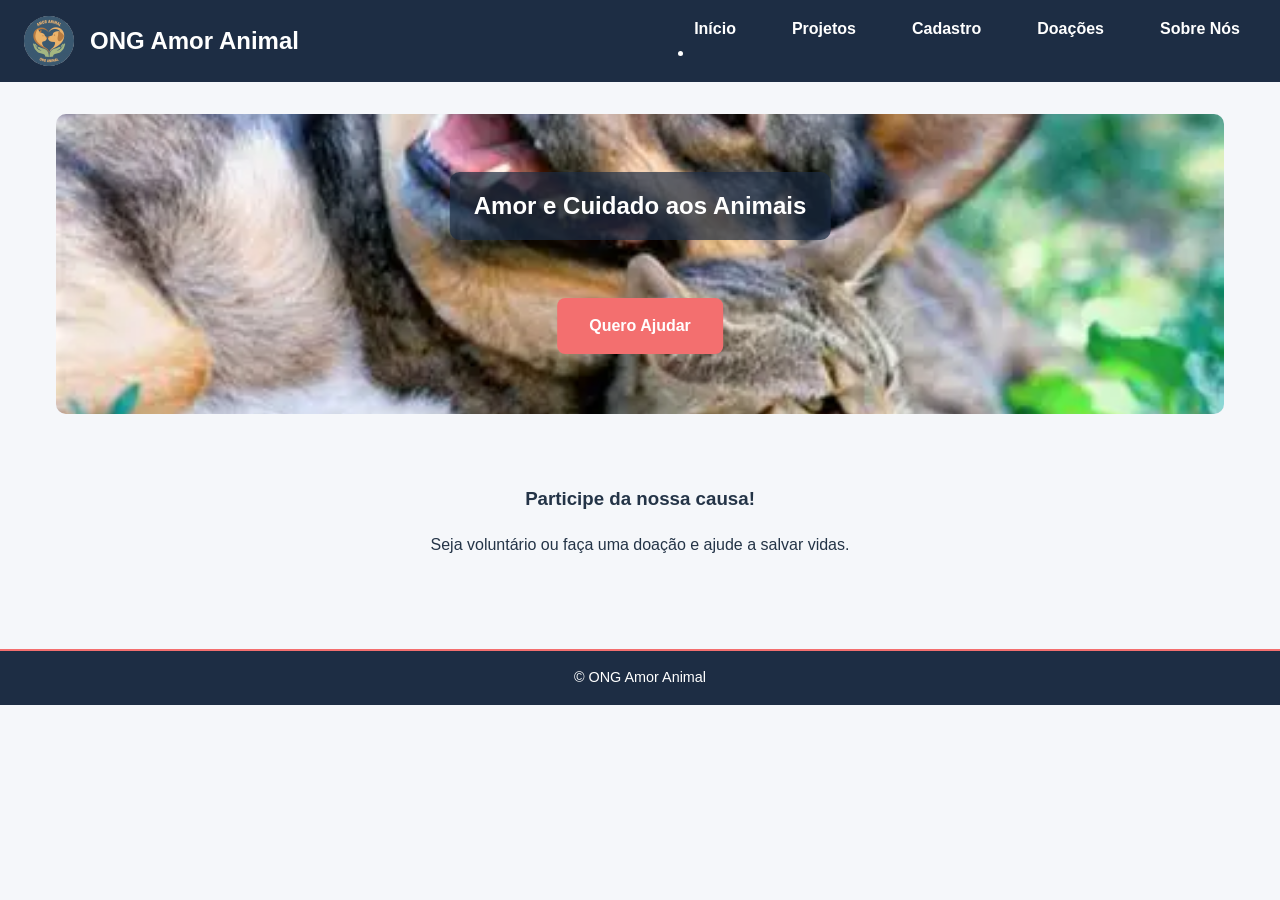
<file: index.html>
<!DOCTYPE html>
<html lang="pt-BR">
<head>
  <meta charset="UTF-8">
  <title>ONG Amor Animal</title>
  <meta name="viewport" content="width=device-width, initial-scale=1.0">
  <link rel="stylesheet" href="css/style.min.css">
</head>
<body>
  <header>
    <div class="logo-container">
      <img src="imagens/logo.PNG" alt="Logo da ONG Amor Animal">
      <h1>ONG Amor Animal</h1>
    </div>

    <input type="checkbox" id="menu-toggle-index">
  <label for="menu-toggle-index" class="hamburger">&#9776;</label>

    <nav>
      <ul class="menu">
        <li><a href="index.html">Início</a></li>
        <li><a href="projetos.html">Projetos</a></li>
      <li><a href="cadastro.html">Cadastro</a></li>
      <li><a href="doacoes.html">Doações</a></li>
      <li><a href="sobre.html">Sobre Nós</a></li>
      </ul>

        <li class="dropdown">
          <input type="checkbox" id="submenu-toggle">
          </ul>
        </li>
    </nav>
  </header>

  <main class="container">
    <section class="banner">
      <img src="imagens/cachorro-gato.webp" alt="Animais felizes">
      <h2>Amor e Cuidado aos Animais</h2>
      <a href="cadastro.html" class="btn">Quero Ajudar</a>
    </section>

    <section class="cta">
      <h3>Participe da nossa causa!</h3>
      <p>Seja voluntário ou faça uma doação e ajude a salvar vidas.</p>
    </section>
  </main>

  <footer>
    <p>&copy; ONG Amor Animal</p>
  </footer>
<script src="js/main.min.js"></script>
<script src="js/formValidation.min.js"></script>
<script src="js/spa.min.js"></script>
<script src="js/templates.min.js"></script>

</body>
</html>
</file>
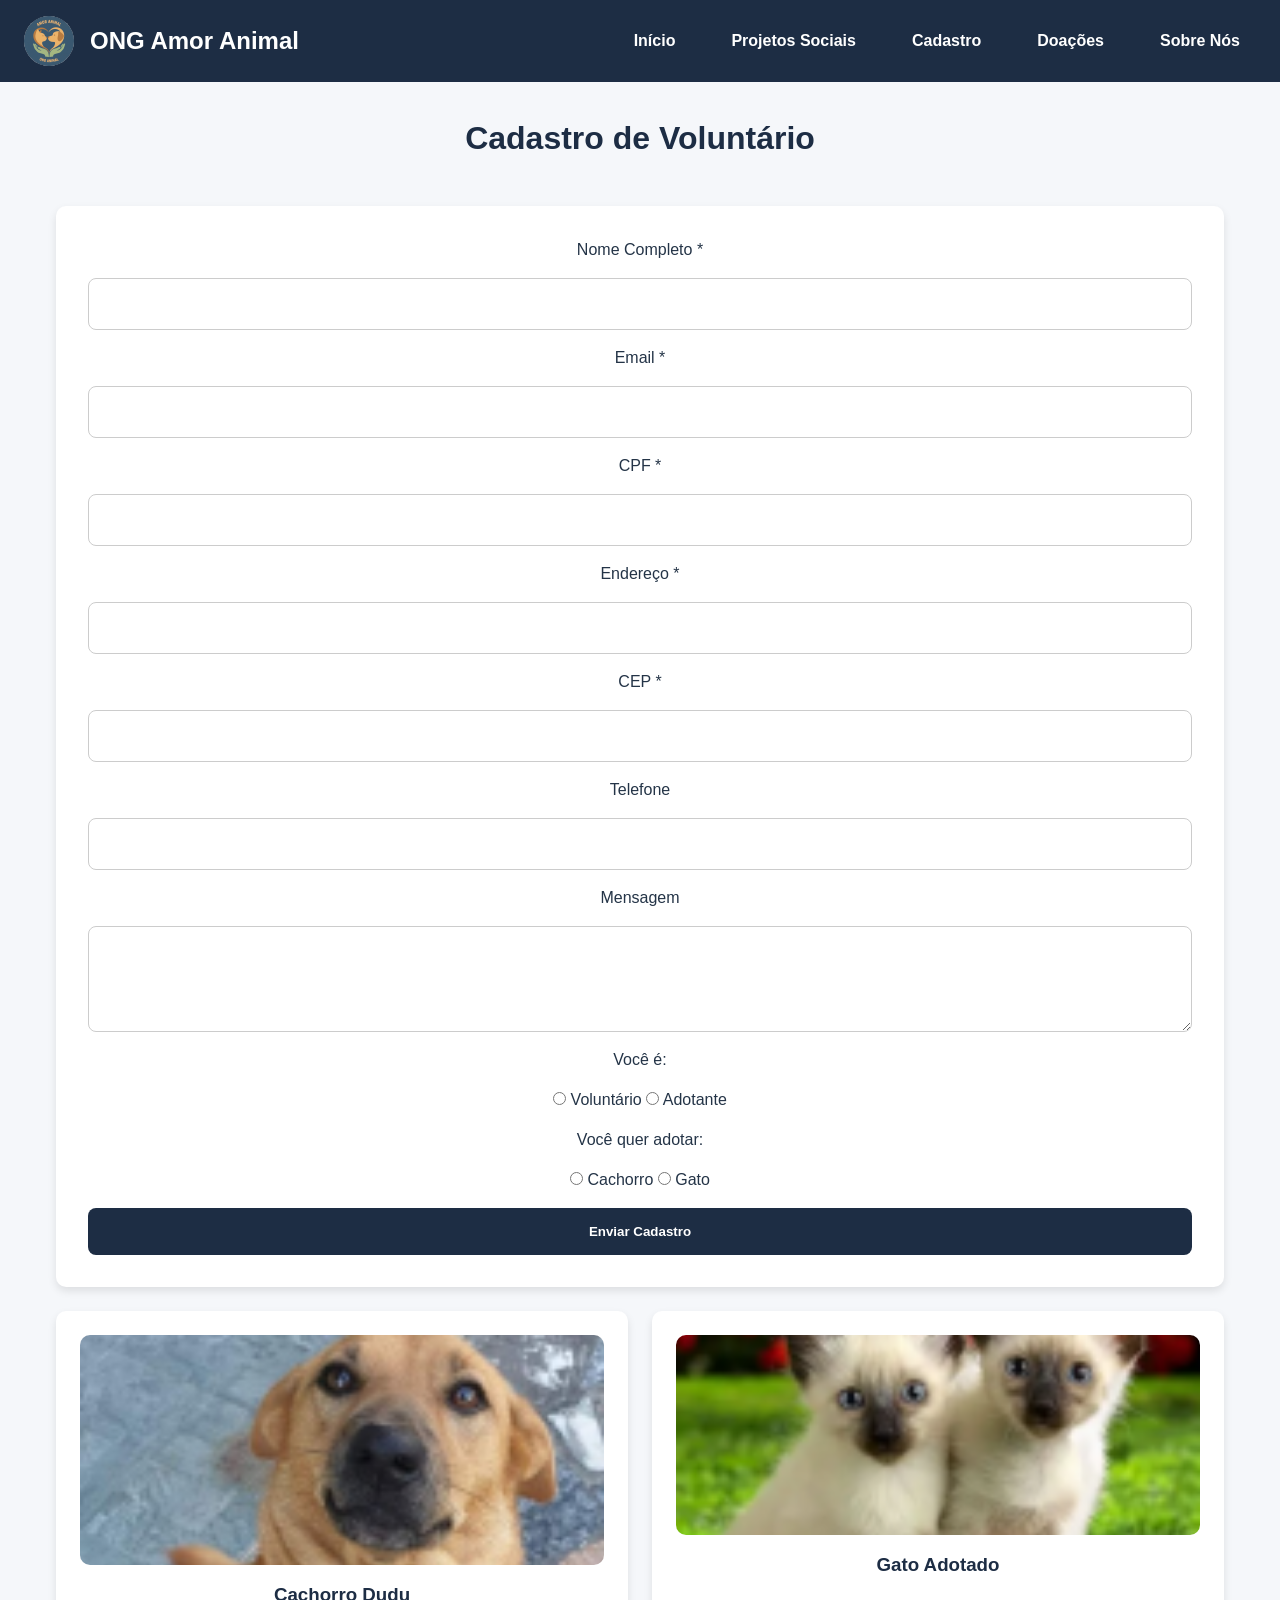
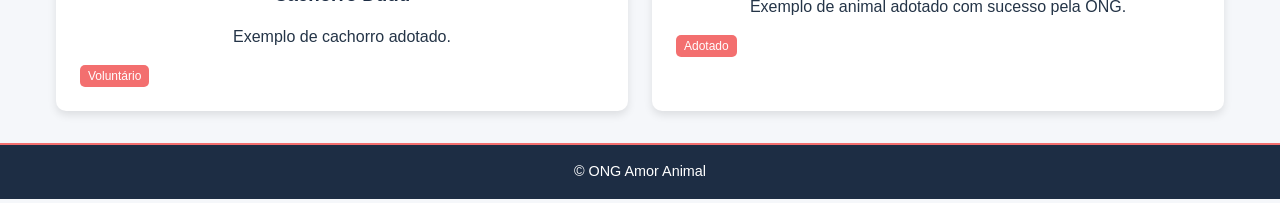
<file: cadastro.html>
<!DOCTYPE html>
<html lang="pt-BR">
<head>
  <meta charset="UTF-8">
  <title>Cadastro - ONG Amor Animal</title>
  <meta name="viewport" content="width=device-width, initial-scale=1.0">
  <link rel="stylesheet" href="css/style.min.css">
</head>
<body>
  
<header>
  <div class="logo-container">
    <img src="imagens/logo.PNG" alt="Logo da ONG Amor Animal">
    <h1>ONG Amor Animal</h1>
  </div>

 
  <input type="checkbox" id="menu-toggle-cadastro" style="display:none;">
  <label for="menu-toggle-cadastro" class="hamburger">&#9776;</label>

  <nav>
    <ul>
      <li><a href="index.html">Início</a></li>
      <li><a href="projetos.html">Projetos Sociais</a></li>
      <li><a href="cadastro.html">Cadastro</a></li>
      <li><a href="doacoes.html">Doações</a></li>
      <li><a href="sobre.html">Sobre Nós</a></li>
    </ul>
  </nav>
</header>

<main class="container">
  <h2 class="titulo-principal">Cadastro de Voluntário</h2>

  <form class="form-cadastro" novalidate>
    <label>Nome Completo *</label>
    <input type="text" required>

    <label>Email *</label>
    <input type="email" required>

    <label>CPF *</label>
    <input type="text" required>

    <label>Endereço *</label>
    <input type="text" required>

    <label>CEP *</label>
    <input type="text" required>

    <label>Telefone</label>
    <input type="tel">

    <label>Mensagem</label>
    <textarea rows="4"></textarea>

    <label>Você é:</label>
    <div class="radio-group">
      <input type="radio" id="voluntario" name="tipo" value="Voluntário" required>
      <label for="voluntario">Voluntário</label>
      <input type="radio" id="adotante" name="tipo" value="Adotante" required>
      <label for="adotante">Adotante</label>
    </div>

    <label>Você quer adotar:</label>
    <div class="radio-group">
      <input type="radio" id="cachorro" name="animal" value="Cachorro" required>
      <label for="cachorro">Cachorro</label>
      <input type="radio" id="gato" name="animal" value="Gato" required>
      <label for="gato">Gato</label>
    </div>

    <button type="submit" class="btn">Enviar Cadastro</button>
  </form>

  <div class="cards">
    <div class="card">
      <img src="imagens/dudu-adotado.PNG" alt="Voluntário ajudando animais">
      <h3>Cachorro Dudu</h3>
      <p>Exemplo de cachorro adotado.</p>
      <span class="badge">Voluntário</span>
    </div>
    <div class="card">
      <img src="imagens/gato.PNG" alt="Gato">
      <h3>Gato Adotado</h3>
      <p>Exemplo de animal adotado com sucesso pela ONG.</p>
      <span class="badge">Adotado</span>
    </div>
  </div>
</main>

<footer>
  <p>&copy; ONG Amor Animal</p>
</footer>
<script src="js/main.min.js"></script>
<script src="js/formValidation.min.js"></script>
<script src="js/spa.min.js"></script>
<script src="js/templates.min.js"></script>
</body>
</html>
</file>
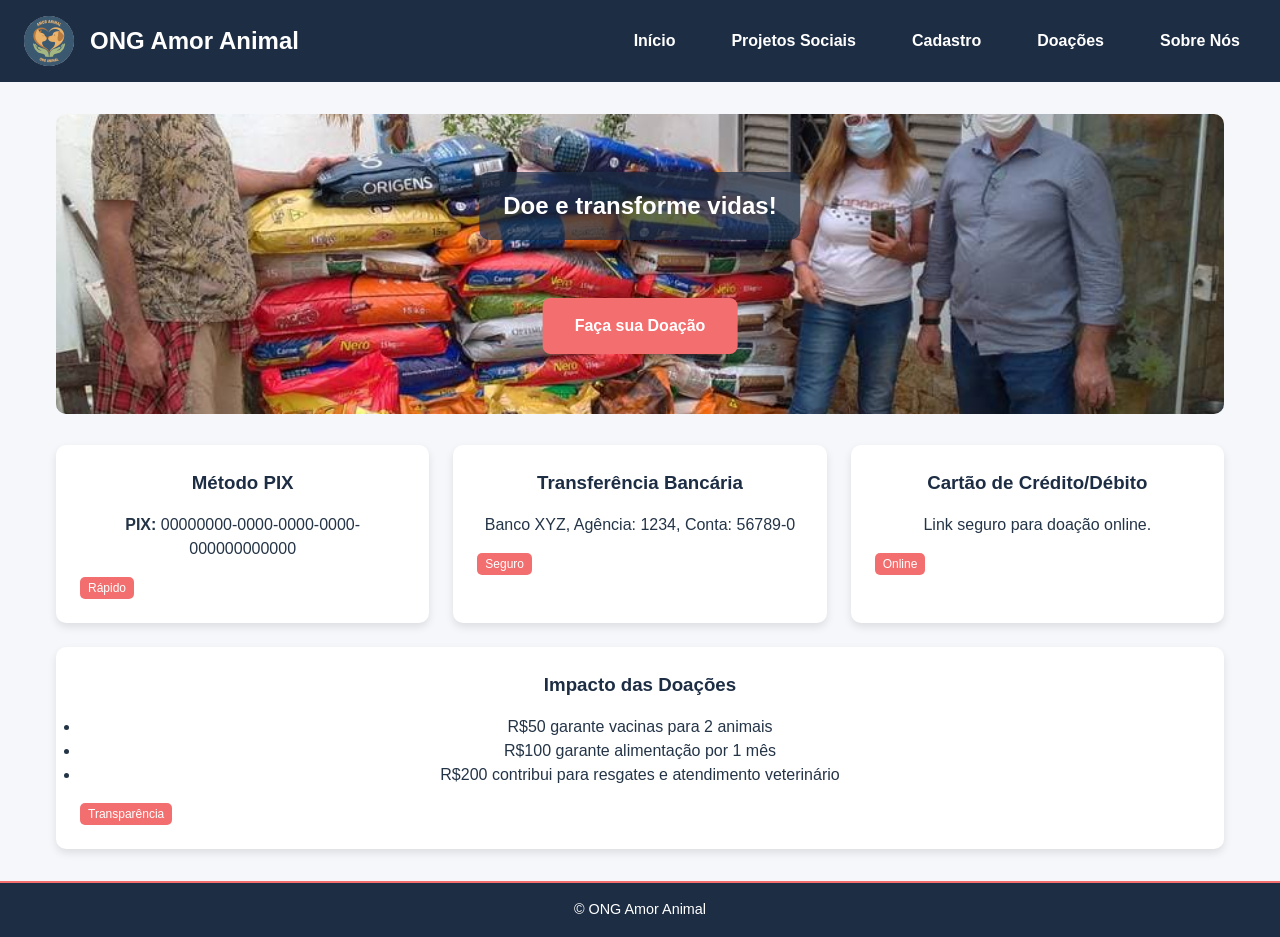
<file: doacoes.html>
<!DOCTYPE html>
<html lang="pt-BR">
<head>
  <meta charset="UTF-8">
  <title>Doações - ONG Amor Animal</title>
  <meta name="viewport" content="width=device-width, initial-scale=1.0">
  <link rel="stylesheet" href="css/style.min.css">
</head>
<body>
<header>
  <div class="logo-container">
    <img src="imagens/logo.PNG" alt="Logo da ONG Amor Animal">
    <h1>ONG Amor Animal</h1>
  </div>

  <!-- Hamburger sem JS -->
  <input type="checkbox" id="menu-toggle-doacoes" style="display:none;">
  <label for="menu-toggle-doacoes" class="hamburger">&#9776;</label>

  <nav>
    <ul>
      <li><a href="index.html">Início</a></li>
      <li><a href="projetos.html">Projetos Sociais</a></li>
      <li><a href="cadastro.html">Cadastro</a></li>
      <li><a href="doacoes.html">Doações</a></li>
      <li><a href="sobre.html">Sobre Nós</a></li>
    </ul>
  </nav>
</header>

<main class="container">
  <div class="banner">
    <img src="imagens/doacao.jpg" alt="Doação">
    <h2>Doe e transforme vidas!</h2>
    <a href="cadastro.html" class="btn">Faça sua Doação</a>
  </div>

  <div class="cards">
    <div class="card">
      <h3>Método PIX</h3>
      <p><strong>PIX:</strong> 00000000-0000-0000-0000-000000000000</p>
      <span class="badge">Rápido</span>
    </div>
    <div class="card">
      <h3>Transferência Bancária</h3>
      <p>Banco XYZ, Agência: 1234, Conta: 56789-0</p>
      <span class="badge">Seguro</span>
    </div>
    <div class="card">
      <h3>Cartão de Crédito/Débito</h3>
      <p>Link seguro para doação online.</p>
      <span class="badge">Online</span>
    </div>
  </div>

  <div class="cards">
    <div class="card">
      <h3>Impacto das Doações</h3>
      <ul>
        <li>R$50 garante vacinas para 2 animais</li>
        <li>R$100 garante alimentação por 1 mês</li>
        <li>R$200 contribui para resgates e atendimento veterinário</li>
      </ul>
      <span class="badge">Transparência</span>
    </div>
  </div>
</main>

<footer>
  <p>&copy; ONG Amor Animal</p>
</footer>
<script src="js/main.min.js"></script>
<script src="js/formValidation.min.js"></script>
<script src="js/spa.min.js"></script>
<script src="js/templates.min.js"></script>

</body>
</html>
</file>
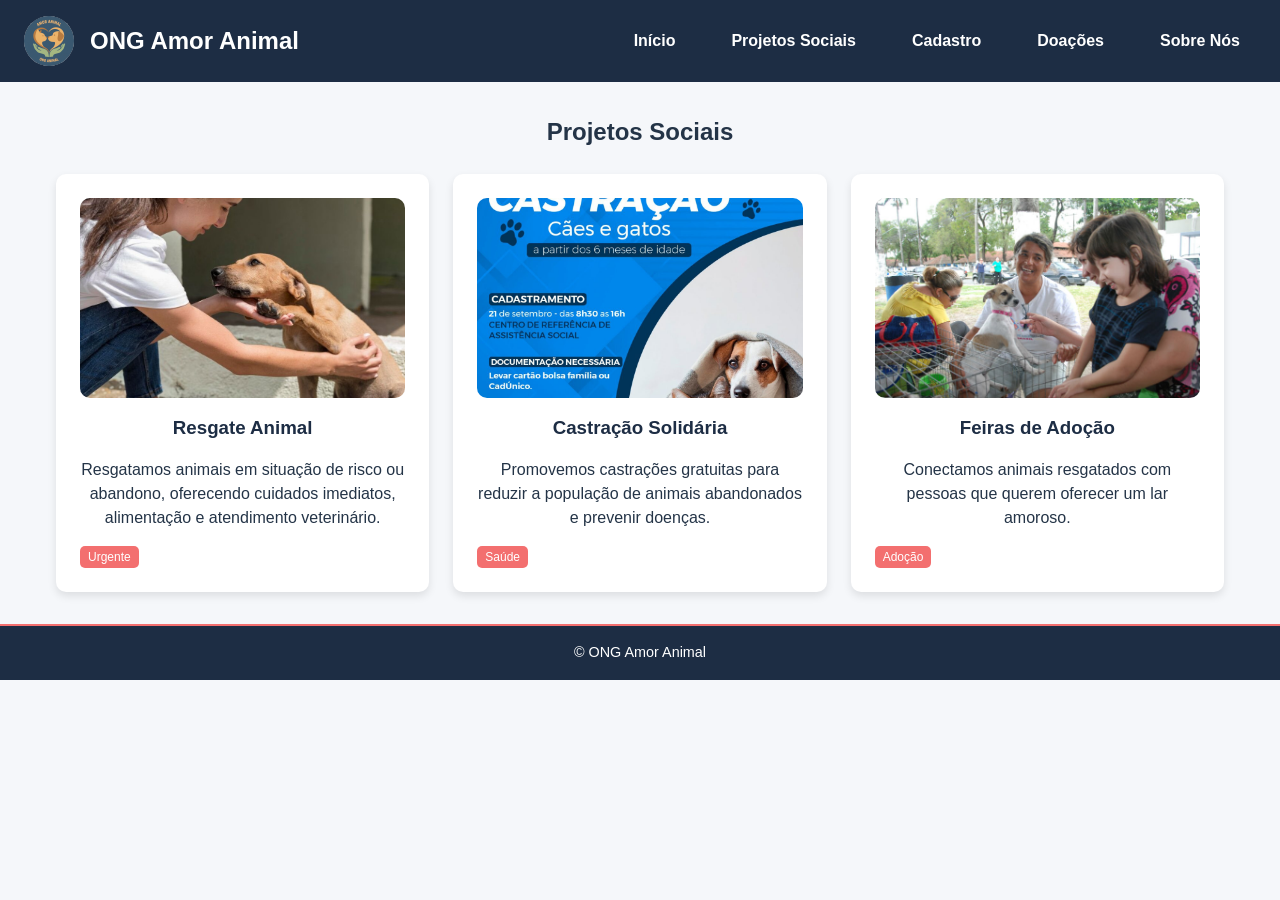
<file: projetos.html>
<!DOCTYPE html>
<html lang="pt-BR">
<head>
  <meta charset="UTF-8">
  <title>Projetos Sociais - ONG Amor Animal</title>
  <meta name="viewport" content="width=device-width, initial-scale=1.0">
  <link rel="stylesheet" href="css/style.min.css">
</head>
<body>
<header>
  <div class="logo-container">
    <img src="imagens/logo.PNG" alt="logo ONG Amor Animal">
    <h1>ONG Amor Animal</h1>
  </div>

  <!-- Menu hambúrguer -->
   <input type="checkbox" id="menu-toggle-projetos">
  <label for="menu-toggle-projetos" class="hamburger">&#9776;</label>

  <nav>
    <ul class="menu">
      <li><a href="index.html">Início</a></li>
      <li><a href="projetos.html" class="ativo">Projetos Sociais</a></li>
      <li><a href="cadastro.html">Cadastro</a></li>
      <li><a href="doacoes.html">Doações</a></li>
      <li><a href="sobre.html">Sobre Nós</a></li>
    </ul>
  </nav>
</header>

<main class="container">
  <h2 style="grid-column: span 12;">Projetos Sociais</h2>

  <div class="cards" style="grid-column: span 12;">
    <div class="card">
      <img src="imagens/moça-dog.jpg" alt="Resgate animal">
      <h3>Resgate Animal</h3>
      <p>Resgatamos animais em situação de risco ou abandono, oferecendo cuidados imediatos, alimentação e atendimento veterinário.</p>
      <span class="badge">Urgente</span>
    </div>

    <div class="card">
      <img src="imagens/castraçao.jpg" alt="Castração de animais">
      <h3>Castração Solidária</h3>
      <p>Promovemos castrações gratuitas para reduzir a população de animais abandonados e prevenir doenças.</p>
      <span class="badge">Saúde</span>
    </div>

    <div class="card">
      <img src="imagens/adoçao.jpg" alt="Feira de adoção">
      <h3>Feiras de Adoção</h3>
      <p>Conectamos animais resgatados com pessoas que querem oferecer um lar amoroso.</p>
      <span class="badge">Adoção</span>
    </div>
  </div>
</main>

<footer>
  <p>&copy; ONG Amor Animal</p>
</footer>
<script src="js/main.min.js"></script>
<script src="js/formValidation.min.js"></script>
<script src="js/spa.min.js"></script>
<script src="js/templates.min.js"></script>

</body>
</html>
</file>
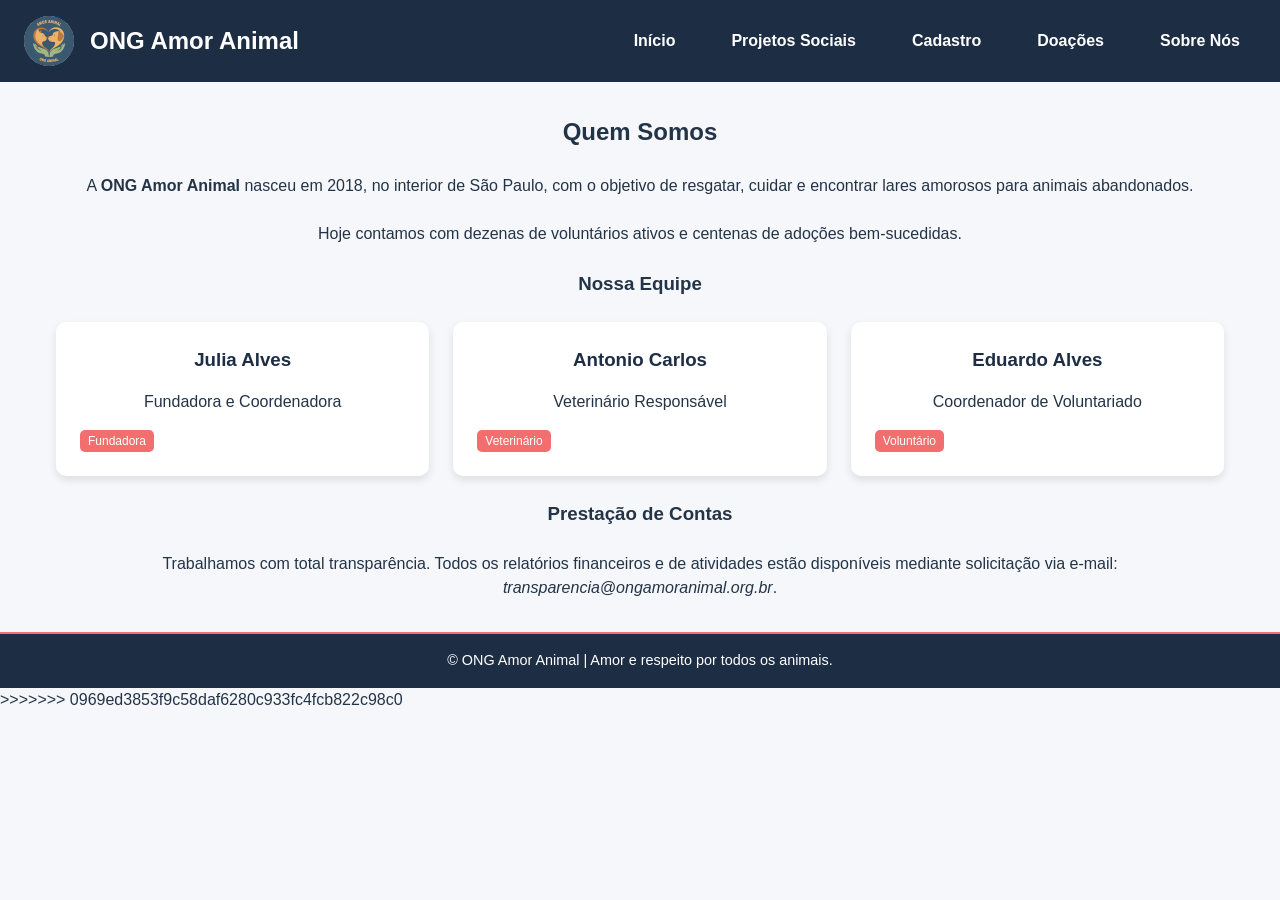
<file: sobre.html>
<!DOCTYPE html>
<html lang="pt-BR">
<head>
  <meta charset="UTF-8">
  <title>Sobre Nós - ONG Amor Animal</title>
  <meta name="viewport" content="width=device-width, initial-scale=1.0">
  <link rel="stylesheet" href="css/style.min.css">
</head>
<body>
<header>
  <div class="logo-container">
    <img src="imagens/logo.PNG" alt="logo ONG Amor Animal">
    <h1>ONG Amor Animal</h1>
  </div>

  <!-- Menu hambúrguer sem JS -->
   <input type="checkbox" id="menu-toggle-sobre">
  <label for="menu-toggle-sobre" class="hamburger">&#9776;</label>
  <nav>
    <ul class="menu">
      <li><a href="index.html">Início</a></li>
      <li><a href="projetos.html">Projetos Sociais</a></li>
      <li><a href="cadastro.html">Cadastro</a></li>
      <li><a href="doacoes.html">Doações</a></li>
      <li><a href="sobre.html" class="ativo">Sobre Nós</a></li>
    </ul>
  </nav>
</header>

<main class="container">
  <h2 style="grid-column: span 12;">Quem Somos</h2>
  <p style="grid-column: span 12;">
    A <strong>ONG Amor Animal</strong> nasceu em 2018, no interior de São Paulo, com o objetivo de resgatar, cuidar e encontrar lares amorosos para animais abandonados.
  </p>
  <p style="grid-column: span 12;">
    Hoje contamos com dezenas de voluntários ativos e centenas de adoções bem-sucedidas.
  </p>

  <h3 style="grid-column: span 12;">Nossa Equipe</h3>
  <div class="cards" style="grid-column: span 12;">
    <div class="card">
      <h3>Julia Alves</h3>
      <p>Fundadora e Coordenadora</p>
      <span class="badge">Fundadora</span>
    </div>
    <div class="card">
      <h3>Antonio Carlos</h3>
      <p>Veterinário Responsável</p>
      <span class="badge">Veterinário</span>
    </div>
    <div class="card">
      <h3>Eduardo Alves</h3>
      <p>Coordenador de Voluntariado</p>
      <span class="badge">Voluntário</span>
    </div>
  </div>

  <h3 style="grid-column: span 12;">Prestação de Contas</h3>
  <p style="grid-column: span 12;">
    Trabalhamos com total transparência. Todos os relatórios financeiros e de atividades estão disponíveis mediante solicitação via e-mail: 
    <em>transparencia@ongamoranimal.org.br</em>.
  </p>
</main>

<footer>
  <p>&copy; ONG Amor Animal | Amor e respeito por todos os animais.</p>
</footer>
<script src="js/main.min.js"></script>
<script src="js/formValidation.min.js"></script>
<script src="js/spa.min.js"></script>
<script src="js/templates.min.js"></script>

</body>
</html>
>>>>>>> 0969ed3853f9c58daf6280c933fc4fcb822c98c0
</file>
<file: css/style.min.css>
:root{--cor-primaria:#1d2d44;--cor-secundaria:#3a506b;--cor-acento:#f36f6f;--cor-acento-claro:#e04f4f;--cor-neutra-clara:#f5f7fa;--cor-neutra-media:#ccc;--cor-neutra-escura:#243447;--cor-branco:#fff;--font-xs:0.75rem;--font-sm:0.9rem;--font-md:1rem;--font-lg:1.2rem;--font-xl:1.5rem;--font-xxl:2rem;--space-1:8px;--space-2:16px;--space-3:24px;--space-4:32px;--space-5:48px;--space-6:64px}*{margin:0;padding:0;box-sizing:border-box}body{font-family:Arial,sans-serif;color:var(--cor-neutra-escura);background-color:var(--cor-neutra-clara);line-height:1.5}.titulo-principal{grid-column:span 12;text-align:center;font-size:2rem;color:#1d2d44;margin-bottom:20px}header{display:flex;justify-content:space-between;align-items:center;background-color:var(--cor-primaria);padding:var(--space-2) var(--space-3);position:sticky;top:0;z-index:1000;color:var(--cor-branco)}.logo-container{display:flex;align-items:center;gap:var(--space-2)}.logo-container img{width:50px;height:50px;border-radius:50%}.logo-container h1{font-size:var(--font-xl)}nav ul{display:flex;list-style:none;gap:var(--space-3)}nav ul li a{text-decoration:none;color:var(--cor-branco);font-weight:700;padding:var(--space-1) var(--space-2);border-radius:5px;transition:background .3s}nav ul li a:hover{background-color:var(--cor-secundaria)}.hamburger{display:none;font-size:2rem;cursor:pointer;color:var(--cor-branco)}header input[type=checkbox]{display:none}.container{display:grid;grid-template-columns:repeat(12,1fr);gap:var(--space-3);max-width:1200px;margin:var(--space-4) auto;padding:0 var(--space-2);text-align:center}.banner{position:relative;text-align:center;grid-column:span 12}.banner img{width:100%;height:300px;object-fit:cover;border-radius:10px}.banner h2{position:absolute;top:30%;left:50%;transform:translate(-50%,-50%);color:var(--cor-branco);background-color:rgba(29,45,68,.7);padding:var(--space-2) var(--space-3);border-radius:10px;font-size:var(--font-xl)}.banner .btn{position:absolute;top:60%;left:50%;transform:translateX(-50%);background-color:var(--cor-acento);color:var(--cor-branco);border:none;padding:var(--space-2) var(--space-4);border-radius:8px;font-weight:700;text-decoration:none;cursor:pointer;transition:background .3s}.banner .btn:hover{background-color:var(--cor-acento-claro)}.cta{grid-column:1/-1;text-align:center;padding:40px 20px}.cta h3,.cta p{margin:0 auto 20px auto;max-width:600px}.cards{display:grid;grid-template-columns:repeat(auto-fit,minmax(250px,1fr));gap:var(--space-3);grid-column:span 12}.card{background-color:var(--cor-branco);border-radius:10px;padding:var(--space-3);box-shadow:0 4px 8px rgba(0,0,0,.1);display:flex;flex-direction:column;gap:var(--space-2)}.card img{width:100%;height:200px;object-fit:cover;border-radius:10px}img[src*=dudu-adotado]{width:100%!important;height:230px!important;object-fit:cover!important;object-position:center 10%;display:block;border-radius:10px;margin:0 auto}.card h3{color:var(--cor-primaria)}.badge{background-color:var(--cor-acento);color:var(--cor-branco);font-size:var(--font-xs);padding:2px 8px;border-radius:5px;align-self:flex-start}form{display:flex;flex-direction:column;gap:var(--space-2);background-color:var(--cor-branco);padding:var(--space-4);border-radius:10px;box-shadow:0 4px 8px rgba(0,0,0,.1);grid-column:span 12}form input,form textarea{padding:var(--space-2);border-radius:8px;border:1px solid var(--cor-neutra-media);font-size:var(--font-md)}form input:focus,form textarea:focus{border-color:var(--cor-primaria);outline:0}form button{background-color:var(--cor-primaria);color:var(--cor-branco);border:none;padding:var(--space-2);border-radius:8px;font-weight:700;cursor:pointer;transition:background .3s}form button:hover{background-color:var(--cor-secundaria)}footer{text-align:center;padding:var(--space-2);background-color:var(--cor-primaria);color:var(--cor-branco);margin-top:var(--space-3);border-top:2px solid var(--cor-acento);font-size:var(--font-sm)}@media (max-width:992px){.cards{grid-template-columns:repeat(auto-fit,minmax(200px,1fr))}}@media (max-width:768px){.hamburger{display:block}nav ul{display:none;flex-direction:column;width:100%;background-color:var(--cor-primaria);position:absolute;top:60px;right:0;text-align:center;padding:var(--space-2);border-radius:10px}header input[type=checkbox]:checked+.hamburger+nav ul{display:flex}nav ul li{margin:var(--space-1) 0}}@media (max-width:480px){.banner h2{font-size:var(--font-lg)}.logo-container h1{font-size:var(--font-lg)}.banner .btn{padding:var(--space-1) var(--space-3);font-size:var(--font-sm)}}.cta{grid-column:1/-1;text-align:center;padding:40px 20px}.cta h3,.cta p{margin:0 auto 20px auto;max-width:600px}input.error,textarea.error{border:2px solid red;background-color:#ffe6e6}span.error-msg{color:red;font-size:.8rem;margin-top:4px;display:block}
</file>
